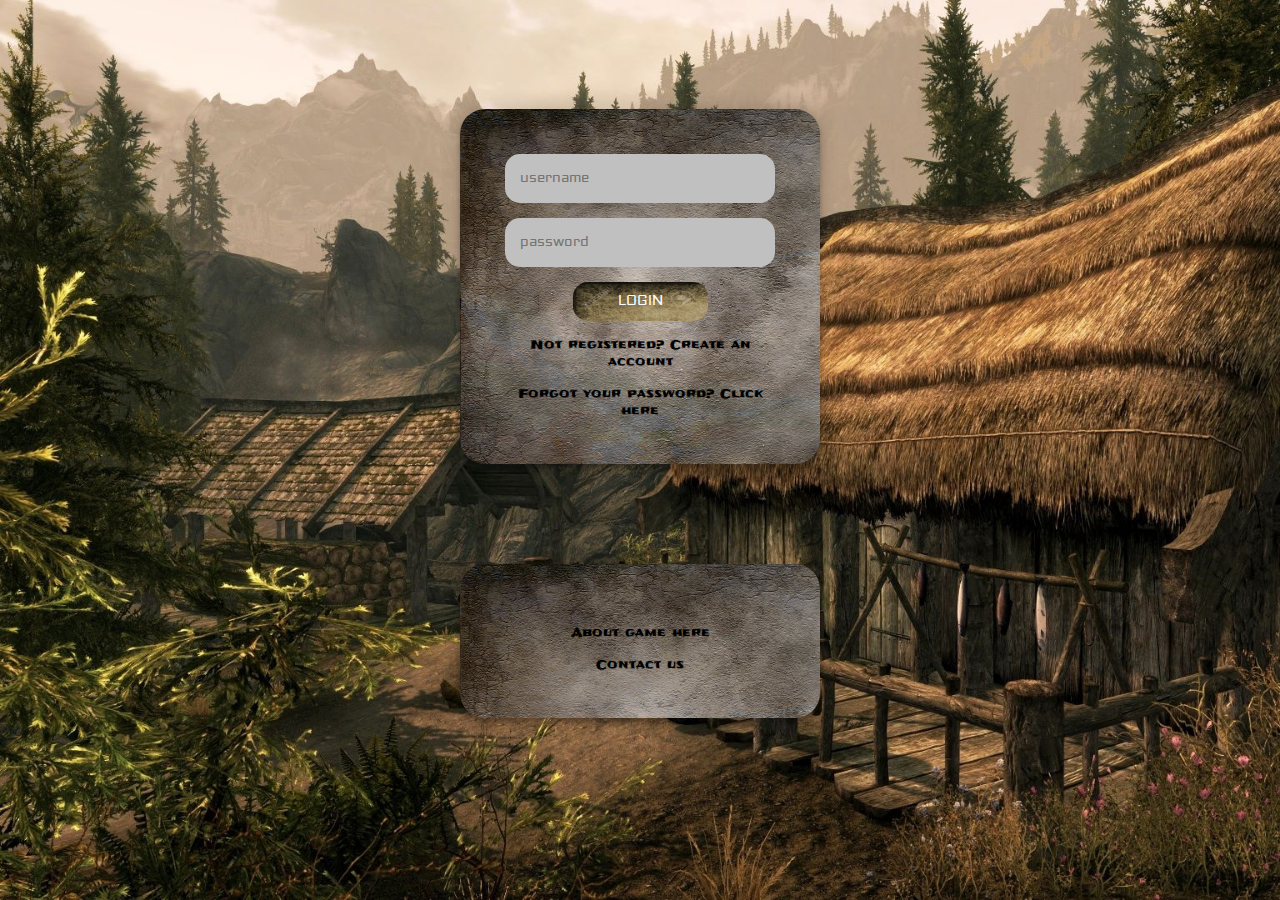
<file: Medieval City/index.html>
<!DOCTYPE html>
<html >
<head>
  <meta charset="UTF-8">
  <meta name="viewport" content="width=device-width, initial-scale=1.0">
  <title>Medieval City</title>
  <link rel="stylesheet" type="text/css" href="assets/ui/css/style.css">


</head>

<body>
  <div class="login-page">
  <div class="form">
    <form class="register-form" action="oracle/register.php" method="POST">
      <input type="text" name="r_username" placeholder="name"/>
      <input type="password" name="r_password" placeholder="password"/>
      <input type="text" name="r_email" placeholder="email address"/>
      <button type="submit">create</button>
      <p class="message">Already registered? <a href="#">Sign In</a></p>
    </form>
    <form class="login-form" action="oracle/login.php" method="POST">
      <input type="text" name="a_username" placeholder="username"/>
      <input type="password" name="a_password" placeholder="password"/>
      <button type="submit">login</button>
      <p class="message">Not registered? <a href="#">Create an account</a></p>
      <p class="message">Forgot your password? <a href='recover-pass.html'>Click here</a></p>
  </form>
</div>
   <div class="form">
     <p class="message">About game <a href='story.html'>here</a></p>
     <p class="message">Contact <a href='contact.html'>us</a></p>
   </div>
  </div>

  <script src="js/lib/loglib.js"></script>
  <script src="js/lib/index.js"></script>

</body>
</html>
</file>
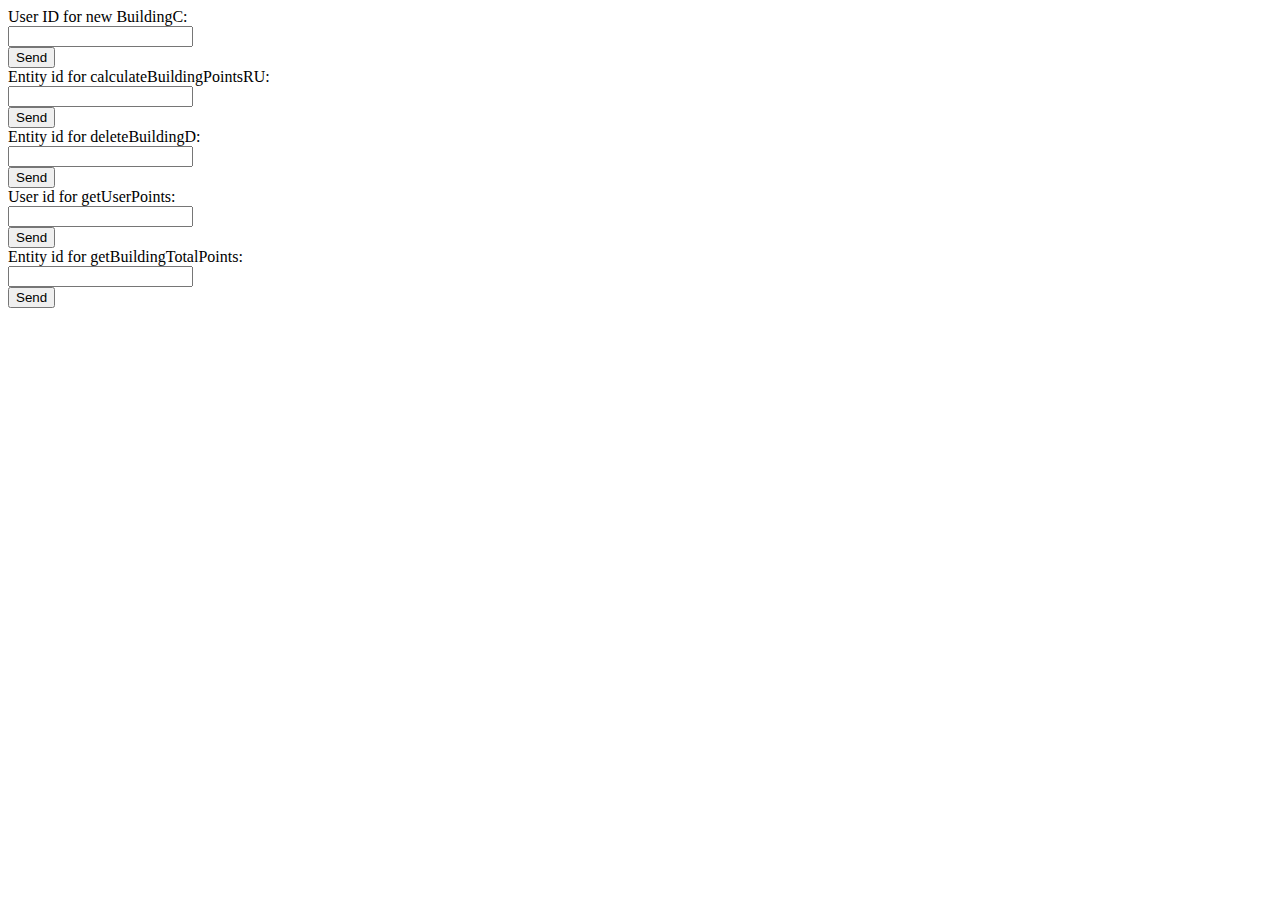
<file: Database Backend/crud.html>
<!DOCTYPE html>
<html>
<body>

<form action="p1.php" method="post">
  User ID for new BuildingC:<br>
  <input type="text" name="username" value="">
  <br>
  <input type="submit" value="Send">
</form>



<form action="p2.php" method="post">
  Entity id for calculateBuildingPointsRU:<br>
  <input type="text" name="entity" value="">
  <br>
  <input type="submit" value="Send">
</form>



<form action="p3.php" method="post">
  Entity id for deleteBuildingD:<br>
  <input type="text" name="2ndentity" value="">
  <br>
  <input type="submit" value="Send">
</form>

<form action="p4.php" method="post">
  User id for getUserPoints:<br>
  <input type="text" name="3ndentity" value="">
  <br>
  <input type="submit" value="Send">
</form>

<form action="p5.php" method="post">
  Entity id for getBuildingTotalPoints:<br>
  <input type="text" name="4ndentity" value="">
  <br>
  <input type="submit" value="Send">
</form>

</body>
</html>
</file>
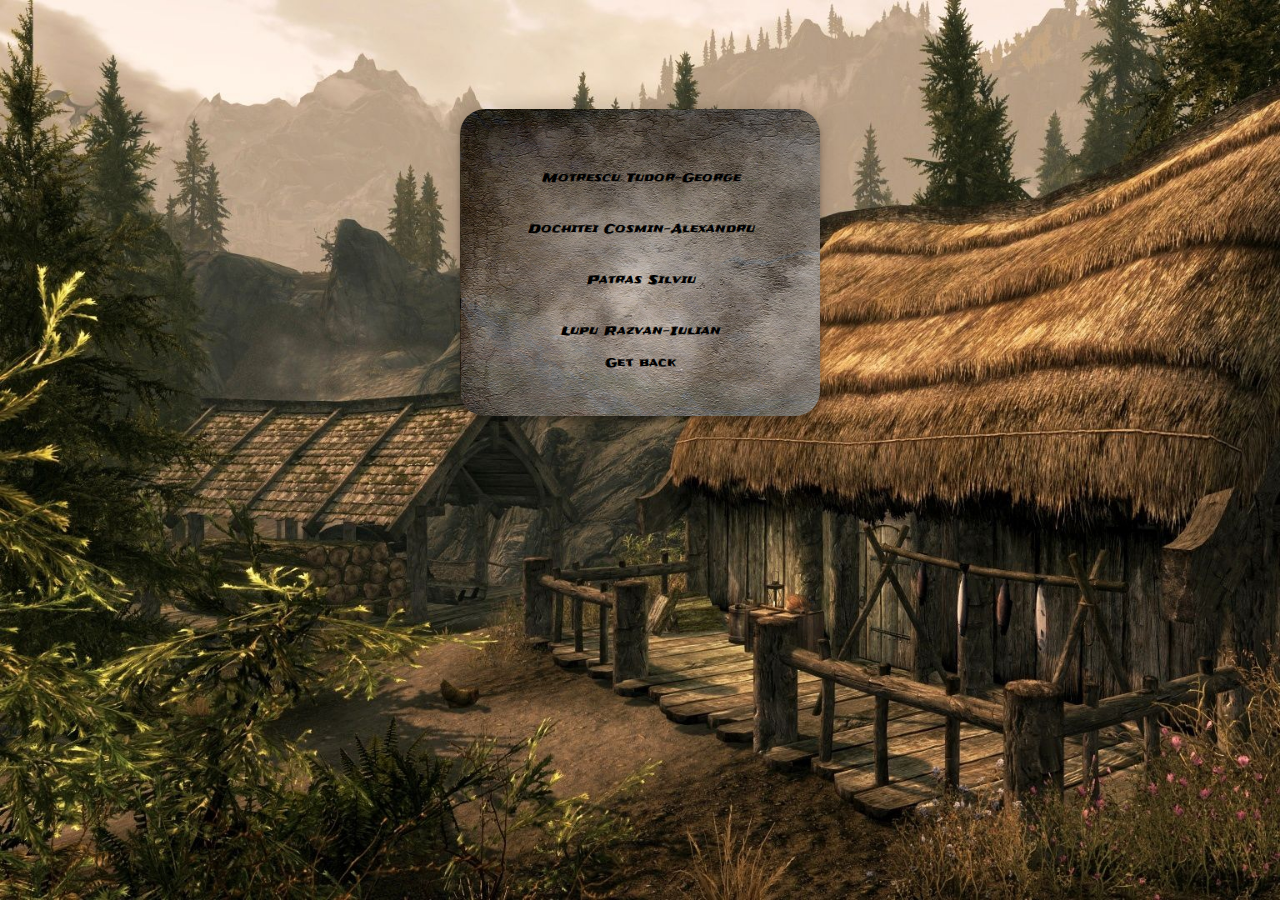
<file: Medieval City/contact.html>
<!DOCTYPE html>
<html >
<head>
  <meta charset="UTF-8">
  <meta name="viewport" content="width=device-width, initial-scale=1.0">
  <title>Description and storyline</title>
  <link rel="stylesheet" type="text/css" href="assets/ui/css/style.css">

</head>

<body>
  <div class="login-page">
  <div class="form">
    <address>
      <p class="message"><a href="mailto:tudor.motrescu@info.uaic.ro">Motrescu Tudor-George</a></p><br>
      <p class="message"><a href="mailto:cosmin.dochitei@info.uaic.ro">Dochitei Cosmin-Alexandru</a></p><br>
      <p class="message"><a href="mailto:silviu.patras@info.uaic.ro">Patras Silviu</a></p><br>
      <p class="message"><a href="mailto:razvan.lupu@info.uaic.ro">Lupu Razvan-Iulian</a></p>
    </address>
    <p class="message"><a href='index.html'>Get back</a></p>
  </div>
</div>

</body>
</html>
</file>
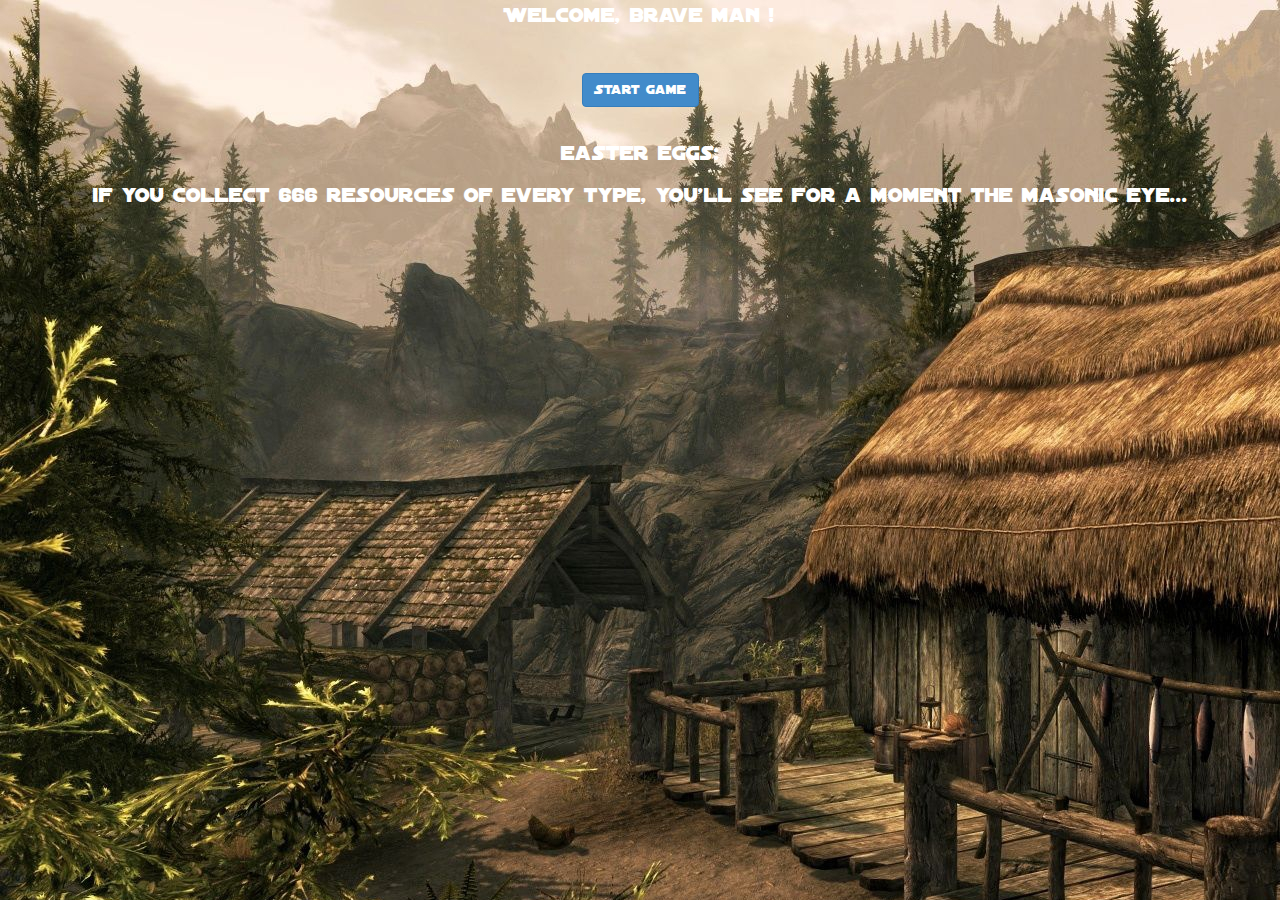
<file: Medieval City/level.html>
<!DOCTYPE html>
<html>
    <head>
        <meta charset="UTF-8" />
        <title>Medieval City</title>
        <link rel="stylesheet" href="assets/ui/css/bootstrap.min.css" />
        <link rel="stylesheet" href="assets/ui/css/application.css" />
        <script src="js/lib/dom.js"></script>
        <script src="js/lib/webgl.tools.js"></script>
        <script src="js/lib/three.min.js"></script>
        <script src="js/lib/OBJLoader.js"></script>
        <script src="js/lib/OrbitControls.js"></script>
        <script src="js/MedievalCity/MedievalCity.js"></script>
        <script src="js/MedievalCity/Core/MedievalCity.Element.js"></script>
        <script src="js/MedievalCity/Core/MedievalCity.Ui.js"></script>
        <script src="js/MedievalCity/Levels/MedievalCity.Level.js"></script>
        <script src="js/MedievalCity/Levels/MedievalCity.Level1.js"></script>
        <script src="js/MedievalCity/Buildings/MedievalCity.Building.js"></script>
        <script src="js/MedievalCity/Buildings/MedievalCity.MainBuilding.js"></script>
        <script src="js/MedievalCity/Buildings/MedievalCity.LumberJackBuilding.js"></script>
        <script src="js/MedievalCity/Buildings/MedievalCity.StoneBuilding.js"></script>
        <script src="js/MedievalCity/Buildings/MedievalCity.WindMill.js"></script>
        <script src="js/MedievalCity/Tile/MedievalCity.Tile.js"></script>
        <script src="js/MedievalCity/Tile/MedievalCity.BasicTile.js"></script>
        <script src="js/MedievalCity/Tile/MedievalCity.DecoTile.js"></script>
        <script src="js/MedievalCity/Tile/MedievalCity.WoodTile.js"></script>
        <script src="js/MedievalCity/Tile/MedievalCity.StoneTile.js"></script>
        <script src="js/MedievalCity/Tile/MedievalCity.GrainTile.js"></script>
    </head>
    <body id="theBody">

       <div class="level status-menu-game">
           <p>Welcome, brave man !</p>
           <br>
           <a onclick="MedievalCity.Ui.playLevel();MedievalCity.Ui.resetbackground();" class="btn btn-primary">Start game</a>
           <br>
           <br>
           <p>easter eggs:</p>
           <p>if you collect 666 resources of every type, you'll see for a moment the masonic eye...</p>
       </div>

        <div id="demo" class="container-fluid status-in-game" style="display: none;">
            <div class="top-buffer navbar-fixed-top text-center">
                        <a href="index.html" onclick="MedievalCity.Ui.gameMenu();" class="btn btn-default">Exit</a>
            </div>
			
			<div id="popupBoxMainBuilding" class="game-ui bottom-buffer top-buffer popupBoxStyle">
                <div class="popupBoxWrapper">
                    <div class="popupBoxContent">
                        <h3>Not ok</h3>
                        <p>Build the central building first</p>
                        <p><a onclick="MedievalCity.Ui.toggle_visibility('popupBoxMainBuilding');" class="btn btn-default">Close</a></p>
                    </div>
                </div>
            </div>

            <div id="popupBoxOther" class="game-ui bottom-buffer top-buffer popupBoxStyle">
                <div class="popupBoxWrapper">
                    <div class="popupBoxContent">
                        <h3>Not ok</h3>
                        <p>You don't have enough resources</p>
                        <p><a onclick="MedievalCity.Ui.toggle_visibility('popupBoxOther');" class="btn btn-default">Close</a></p>
                    </div>
                </div>
            </div>
			
            <div id="game"></div>
				<div class="btn popup btn-default" onclick="MedievalCity.Ui.mypopup();" align="right">TIPS
				<span class="popuptext" id="myPopup">To gather resources you must place the buildings next to the resource they can gather. </span>
            </div>
            <div class="row top-buffer game-ui">
                <div class="col-sm-push-9 col-md-push-10 col-lg-push-11 col-sm-3 col-md-2 col-lg-1">
                    <div class="game-stat" title="Grain"><img src="assets/ui/grain.png" /> <span id="game-grain" class="pull-right">0</span></div>
                    <div class="game-stat" title="Stone"><img src="assets/ui/stone.png" /> <span id="game-stone" class="pull-right">0</span></div>
                    <div class="game-stat" title="Lumber"><img src="assets/ui/lumber.png" /> <span id="game-lumber" class="pull-right">0</span></div>
                </div>
            </div>
            <div class="bottom-buffer text-center navbar-fixed-bottom game-ui" id="build-menu"></div>
        </div>

        <div class="loading-container" id="loading-container"><div id="loading"></div></div>
        <script src="js/application.js"></script>
    </body>
</html>
</file>
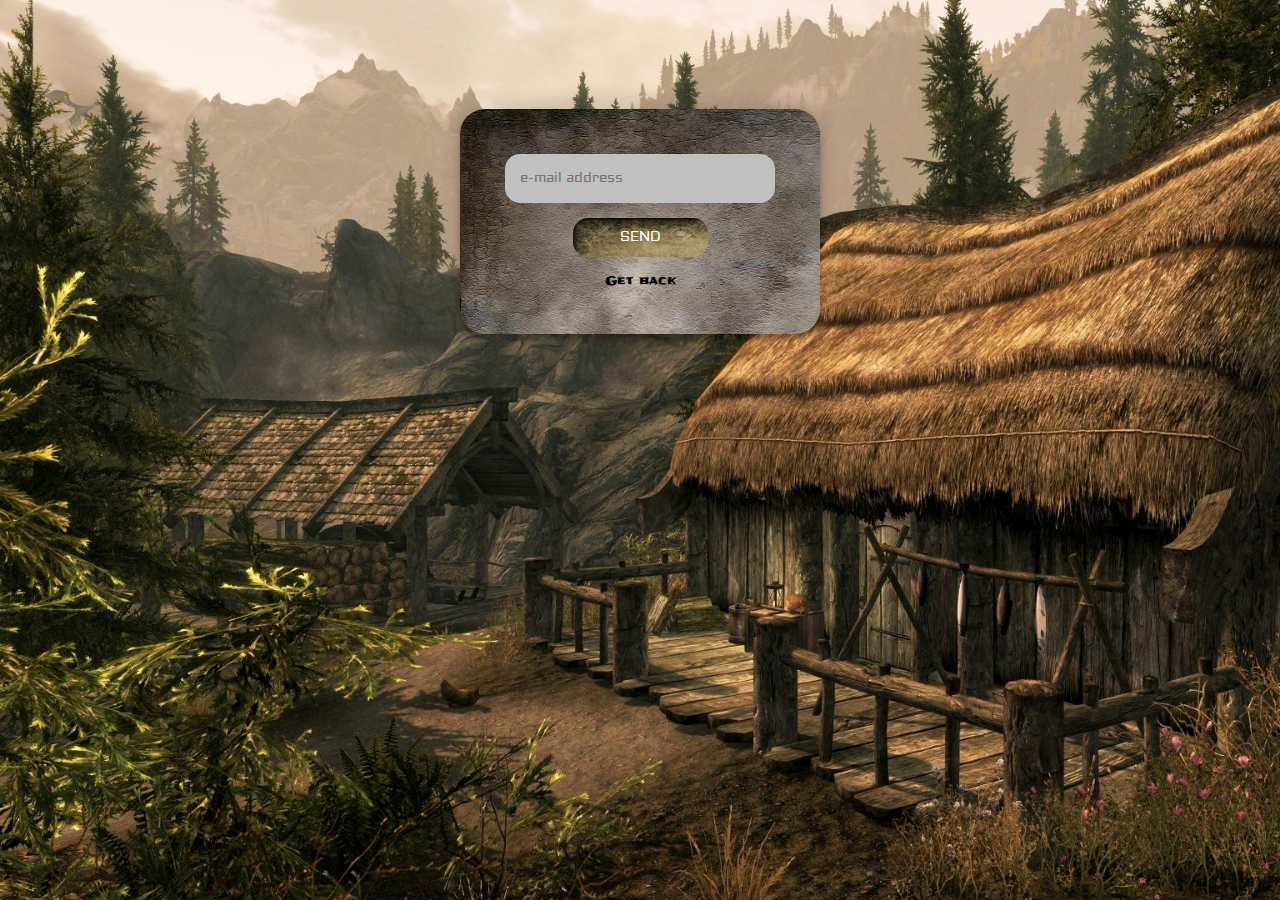
<file: Medieval City/recover-pass.html>
<!DOCTYPE html>
<html >
<head>
  <meta charset="UTF-8">
  <meta name="viewport" content="width=device-width, initial-scale=1.0">
  <title>Password Recovery</title>
  <link rel="stylesheet" type="text/css" href="assets/ui/css/style.css">


</head>

<body>
  <div class="login-page">
  <div class="form">
    <form class="login-form">
      <input type="text" placeholder="e-mail address"/>
      <button>send</button>
      <p class="message"><a href='index.html'>Get back</a></p>
    </form>
  </div>
</div

</body>
</html>
</file>
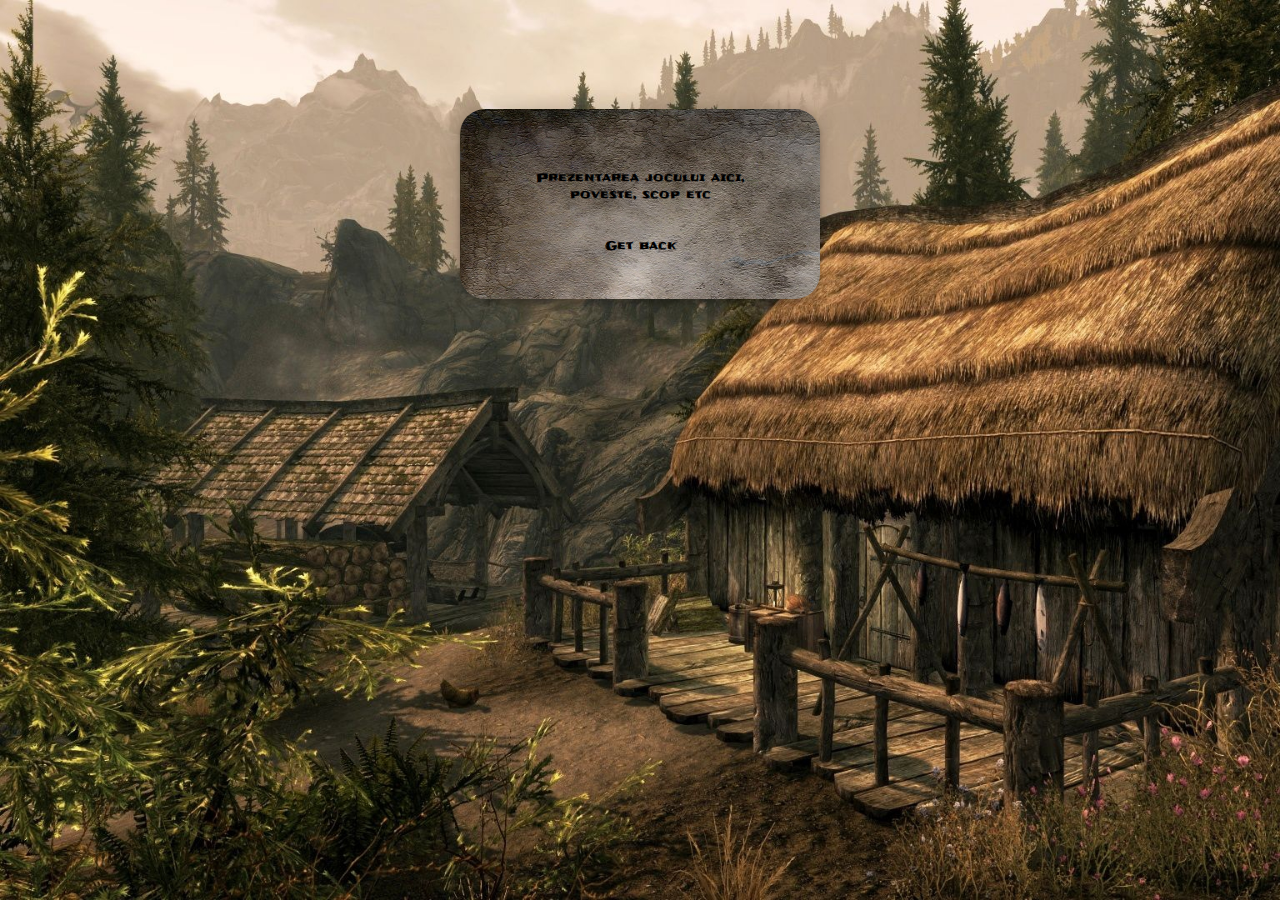
<file: Medieval City/story.html>
<!DOCTYPE html>
<html >
<head>
  <meta charset="UTF-8">
  <meta name="viewport" content="width=device-width, initial-scale=1.0">
  <title>Description and storyline</title>
  <link rel="stylesheet" type="text/css" href="assets/ui/css/style.css">
</head>

<body>
  <div class="login-page">
  <div class="form">
    <p class="message">Prezentarea jocului aici, poveste, scop etc</p><br>
    <p class="message"><a href='index.html'>Get back</a></p>
  </div>
</div>


</body>
</html>
</file>
<file: Medieval City/assets/ui/css/style.css>
@import url(https://fonts.googleapis.com/css?family=Roboto:300);
@import url(https://fonts.googleapis.com/css?family=Aldrich:10);
@import url(https://fonts.googleapis.com/css?family=Frijole:10);

@media all and (max-width: 639px) and (min-width: 320px) {
    #fourohfour_home {
        background-size: 320px 240px;
    }
}

@media all and (max-width: 799px) and (min-width: 640px) {
    #fourohfour_home {
        background-size: 640px 480px;
    }
}

.login-page {
  width: 360px;
  padding: 8% 0 0;
  margin: auto;
}
.form {
  position: relative;
  z-index: 1;
  background: url(texture.jpg);
  background-size: 500px 400px;
  max-width: 360px;
  margin: 0 auto 100px;
  padding: 45px;
  text-align: center;
  box-shadow: 0 0 20px 0 rgba(0, 0, 0, 0.2), 0 5px 5px 0 rgba(0, 0, 0, 0.24);
  border-radius: 25px;
}
.form input {
  font-family: "Aldrich", sans-serif;
  outline: 0;
  background: #C0C0C0;
  width: 100%;
  border: 0;
  margin: 0 0 15px;
  padding: 15px;
  box-sizing: border-box;
  font-size: 14px;
  border-radius: 15px;
}
.form button {
  font-family: "Aldrich", sans-serif;
  text-transform: uppercase;
  outline: 0;
  background: url(paper.jpg);
  background-size: 300px 200px;
  width: 50%;
  border: 0;
  padding: 10px;
  color: #FFFFFF;
  font-size: 14px;
  transition: all 0.3s ease;
  cursor: pointer;
  border-radius: 15px;
}
.button{
  font-family: "Aldrich", sans-serif;
  text-transform: uppercase;
  outline: 0;
  background: url(paper.jpg);
  background-size: 300px 200px;
  width: 50%;
  border: 0;
  padding: 10px;
  color: #FFFFFF;
  font-size: 14px;
  transition: all 0.3s ease;
  cursor: pointer;
  border-radius: 15px;
}
.form button:hover,.form button:active,.form button:focus {
  width: 80%;
}
.form .message {
  margin: 15px 0 0;
  color: black;
  font-size: 12px;
  font-family: "Frijole", sans-serif;
}
.form .message a {
  color: black;
  text-decoration: none;
}
.form .message a:hover{
  color: #FF0000;
}
.form .register-form {
  display: none;
}
.container {
  position: relative;
  z-index: 1;
  max-width: 300px;
  margin: 0 auto;
}
.container:before, .container:after {
  content: "";
  display: block;
  clear: both;
}
body {
  background: url(house.jpg);
  background-size: cover;
  background-repeat: no-repeat;
  background-attachment: fixed;
  font-family: "Roboto", sans-serif;
}
</file>
<file: Medieval City/assets/ui/css/application.css>
html{
    background-color: transparent;
}

@font-face {
    font-family: 'distant_galaxyregular';
    src: url('../fonts/DISTGRG_-webfont.eot');
    src: url('../fonts/DISTGRG_-webfont.eot?#iefix') format('embedded-opentype'),
    url('../fonts/DISTGRG_-webfont.woff') format('woff'),
    url('../fonts/DISTGRG_-webfont.ttf') format('truetype'),
    url('../fonts/DISTGRG_-webfont.svg#distant_galaxyregular') format('svg');
    font-weight: normal;
    font-style: normal;

}
* {
    margin: 0;
    padding: 0;
    cursor:  url(../cursor-default.png) 5 1, auto;
}
html, body, #game, .status-menu {
    width: 100%;
    height: 100%;
}
body {
    font-family: distant_galaxyregular, "Helvetica Neue", Helvetica, Arial, sans-serif;
    font-size: 22px;
    color: #fff;
    background-color: transparent;
    background-image: url(house.jpg);
}
a, .btn, a * {
    cursor:  url(../cursor-active.png) 5 1, auto;
}
a:hover {
    text-decoration: none;
}
.modal {
    color: #222222;
}
#game {
    position: absolute;
    top:0;
    left:0;
    z-index:0;
}
.game-ui {
    z-index: 1;
}
.level {
    text-align: center;
}
.loading-container {
    display: none;
    position: absolute;
    z-index: 1000;
    bottom: 0;
    width: 100%;
    height: 22px;
}
.loading-container #loading {
    position: absolute;
    left: 0;
    font-size: 12px;
    line-height: 22px;
    padding-left: 5px;
    color: #fff;
    background-color: rgba(255,0,0, .7);
    border-top: 1px solid #ff0000;
    height: 100%;
}
.key-code {
    font-style: normal;
}
.key-code:before {
    content: "[";
}
.key-code:after {
    content: "]";
}
.inline {
    display: inline-block;
}
.top-buffer {
    margin-top: 20px;
}
.bottom-buffer {
    margin-bottom: 20px;
}
.game-stat {
    position: relative;
    border: 5px solid #fff;
    border-right-color: #b9b9b9;
    border-bottom-color: #8f8f8f;
    background-color: #eee;
    box-shadow: 0 0 1px #000;
    color: #000;
    border-radius: 15px;
}
.overlay {
    position: absolute;
    width: 100%;
}
.overlay-black {
    background-color: rgba(0,0,0,.5);
    color: #fff;
}
.insufficient {
    font-weight: bold;
    color: #f00;
}
.bottom {
    bottom: 0;
}
#build-menu a {
    display: inline-block;
    margin-right: 20px;
}
#build-menu img {
    width: 64px;
}

.progress {
    margin: 0;
}

/* Animations */
@keyframes slide-up {
    0% {
        opacity: 1;
        transform: translateY(100%);
    }

    80% {
        opacity: .8;
        transform: translateY(-10%);
    }

    100% {
        opacity: 1;
        transform: translateY(0);
    }
}
@-webkit-keyframes slide-up {
     0% {
         opacity: 0;
         transform: translateY(100%);
     }

    80% {
        opacity: .8;
        transform: translateY(-10%);
    }

     100% {
         opacity: 1;
         transform: translateY(0);
     }
 }

.slide-up {
    animation-name: slide-up;
    animation-duration: .3s;
    animation-fill-mode: both;

    -webkit-animation-name: slide-up;
    -webkit-animation-duration: .3s;
    -webkit-animation-fill-mode: both;
}


@keyframes slide-down {
    0% {
        opacity: 1;
        transform: translateY(0);
    }

    20% {
        opacity: .8;
        transform: translateY(-10%);
    }

    100% {
        opacity: 0;
        transform: translateY(100%);
    }
}
@-webkit-keyframes slide-down {
    0% {
        opacity: 1;
        transform: translateY(0);
    }

    20% {
        opacity: .8;
        transform: translateY(-10%);
    }

    100% {
        opacity: 0;
        transform: translateY(100%);
    }
}

.slide-down {
    animation-name: slide-down;
    animation-duration: .3s;
    animation-fill-mode: both;

    -webkit-animation-name: slide-down;
    -webkit-animation-duration: .3s;
    -webkit-animation-fill-mode: both;
}


.tooltipgame {
}

.tooltipgame .tooltiptext {
    visibility: hidden;
    width: 150px;
    background-color: #555;
    color: #fff;
    text-align: center;
    border-radius: 6px;
    padding: 5px 0;
    position: absolute;
    z-index: 1;
    bottom: 125%;
    left: 50%;
    margin-left: -60px;
    transition: opacity 1s;
    opacity: 0.4;
    filter: alpha(opacity=40);
}

.tooltipgame .tooltiptext::after {
    content: "";
    position: absolute;
    top: 100%;
    left: 50%;
    margin-left: -5px;
    border-width: 5px;
    border-style: solid;
    border-color: #555 transparent transparent transparent;
}

.tooltipgame:hover .tooltiptext {
    visibility: visible;
    opacity: 1;
}

li.a {
    list-style-image: url('grain.png');
}

li.b {
    list-style-image: url('stone.png');
}

li.c {
    list-style-image: url('lumber.png');
}

/* Instruction popup */

/* Popup container */
.popup {
    position: relative;
    display: inline-block;
    cursor: pointer;
}

/* The actual popup */
.popup .popuptext {
    visibility: hidden;
	white-space: pre-wrap;
    width: 270px;
    background-color: #555;
    color: #fff;
    text-align: center;
    border-radius: 6px;
    padding: 8px 0;
    position: absolute;
    z-index: 1;
    top: 100%;
    left: 50%;
    margin-left: -20px;
}

/* Toggle this class when clicking on the popup container (hide and show the popup) */
.popup .show {
    visibility: visible;
    -webkit-animation: fadeIn 1s;
    animation: fadeIn 1s
}

/* Add animation (fade in the popup) */
@-webkit-keyframes fadeIn {
    from {opacity: 0;}
    to {opacity: 1;}
}

@keyframes fadeIn {
    from {opacity: 0;}
    to {opacity:1 ;}
}

/*enough resources notification*/

.popupBoxStyle{
    top: 0; left: 0; position: fixed; width: 100%; height: 120%;
    background-color: rgba(85,85,85,0.4); display: none;
}

.popupBoxWrapper{
    width: 550px;
    margin: 50px auto;
    text-align: left;
    opacity: 0.9;
    border: 5px solid #fff;
    border-right-color: #b9b9b9;
    border-bottom-color: #8f8f8f;
    background-color: #eee;
    box-shadow: 0 0 1px #000;
    color: #000;
    border-radius: 15px;
}

.popupBoxContent{
    text-align: center;
    background-color: #C0C0C0;
    padding: 15px;
}
</file>
